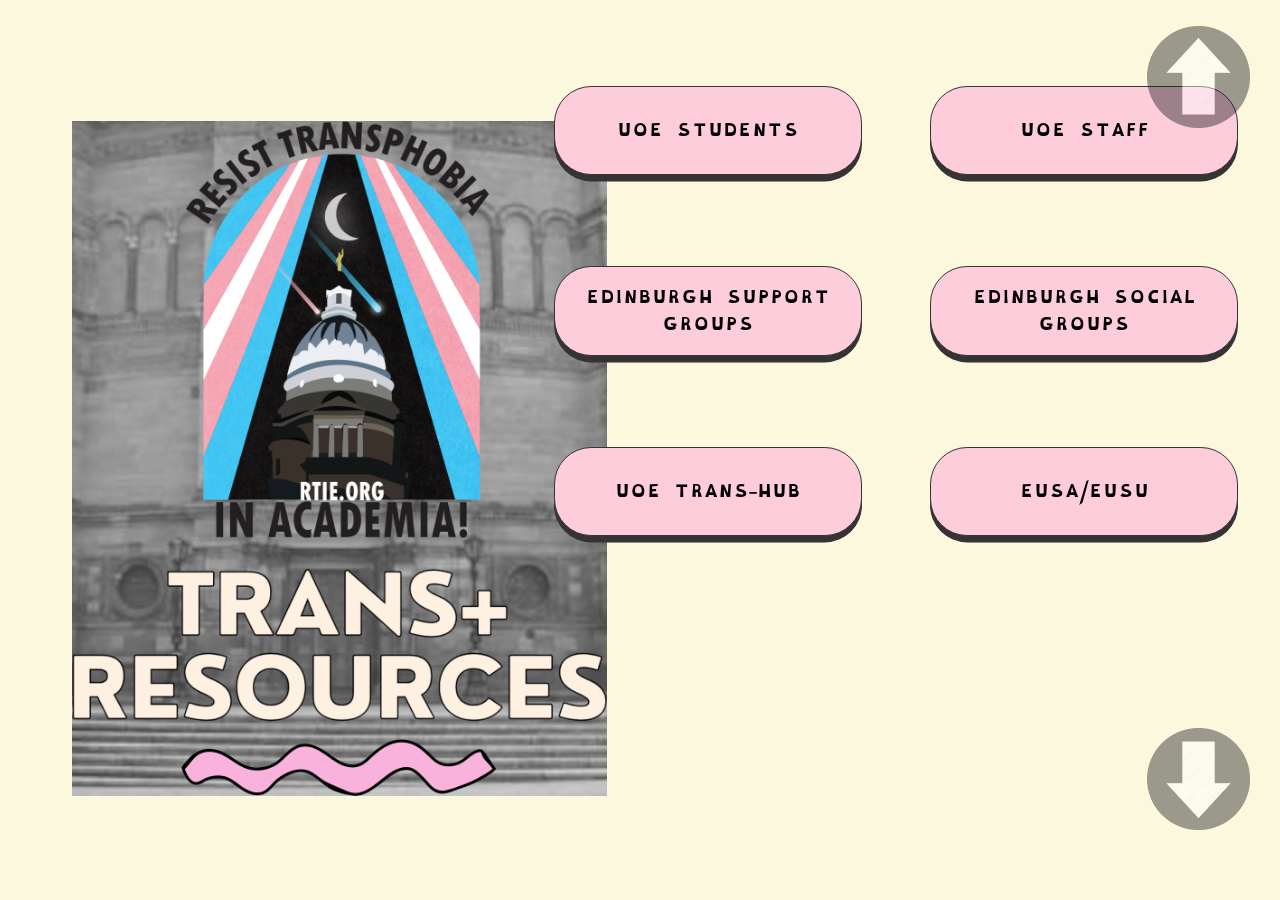
<file: index.html>
<!DOCTYPE html>
<html lang="en-UK">
<head>
	<meta name="viewport" content="width=device-width, initial-scale=1.0">
    <link rel="icon" type="image/x-icon" href="assets/icon.jpg">
	<link rel="stylesheet" href="main.css">
    <title>placeholder title</title>
    <meta charset="utf-8">
</head>

<body bgcolor="fcf8de" onload="onload1()">

<!-- elements always visible -->
<img src="assets/downlop.png" onmouseover="changeopac1()" onmouseout="returnopac1()" onclick="movedown()" id="downbtn" style="position:absolute;width:8vw;margin-top:80vh;margin-left:89vw;z-index:999">
<img src="assets/uplop.png" onmouseover="changeopac2()" onmouseout="returnopac2()" onclick="moveup()" id="upbtn" style="position:absolute;width:8vw;margin-top:2vh;margin-left:89vw;z-index:999">



<!-- DIY stuff --> 
<div id="page9">
	<div class="bxbg1">
		<div class="blkbx"  style="width:85vw;height:15vh;margin-top:2.5vw;margin-left:2vw"></div>
		<div class="whtbg"  style="width:85vw;height:15vh;margin-top:1vw;margin-left:3.5vw"></div>
		<p class="header1" style="margin-left:5vw;margin-top:3.5vh"><b>TRANSITIONING MEDICALLY</b></p>
	</div>
	
	<div class="blkbx"  style="width:96vw;height:44vh;margin-top:0vh;margin-left:2vw"></div>
	<div class="whtbg"  style="width:64vw;height:40vh;margin-top:2vh;margin-left:3vw"></div>
	<p class="text2" style="margin-left:4vw;margin-top:3vh;margin-right:34vw">Medical transition usually involves some combination of Hormone Replacement Therapy (HRT) and surgery. There are risks associated with medical transitioning, and you should ensure you have researched the options using reputable sources, like the ones linked above, before making any decisions.<br>Medical transition is available on the NHS, however due to long wait times many individuals choose to undergo self-medication (DIY). In the UK, both masculinizating and feminizing hormones are legal to use and purchase without a prescription.</p>
			
	<div class="bxbg1">
		<div class="whtbg"  style="width:18vw;height:34vh;margin-top:6vh;margin-left:74vw"></div>
		<img src="assets/img.png" class="boximg1" style="width:18vw;margin-top:6vh;margin-left:74vw">
		<p class="text2" style="margin-left:75vw;margin-top:0vh;margin-right:-100vw"><b>Trans Policy<br>(Students)</b></p>
	</div>
	
	
	<p class="header2" style="margin-left:3vw;margin-top:25vh;color:white"><b>DIY HRT</b></p>
	<div class="blkbx" style="width:55vw;height:8vh;margin-top:25vh;margin-left:2vw"></div>
	<div class="whtbg" style="width:55vw;height:70vh;margin-top:33vh;margin-left:2vw"></div>
	<p class="text2" style="margin-left:2.5vw;margin-top:35vh;margin-right:50vw">DIY consists of ordering hormone therapy, either from international pharmacies or from homebrewers who compound hormones themselves. As NHS waitlists and processes are exceedingly long, this is the fastest way to start medically transitioning. However, all risks and effects should be fully understood before starting.</p>
	
	<div class="bxbg1" style="margin-left:60vw;margin-top:25vh">
		<div class="blkbx" style="width:35vw;height:8vh"></div>
		<div class="blkbx" style="width:35vw;height:74vh;margin-top:1vw;margin-left:1vw"></div>
		<div class="whtbgnb" style="width:35vw;height:70vh;margin-top:8vh;"></div>
		<div class="lightgbx" style="width:35vw;height:5.5vw;margin-top:15vh;"></div>
		<div class="lightgbx" style="width:35vw;height:5.5vw;margin-top:35vh;"></div>
		<div class="lightgbx" style="width:35vw;height:5.5vw;margin-top:55vh;"></div>
		<div class="flex1">
			<a href="https://diyhrt.wiki/transfem"><button class="button2" style="margin-top:16.5vh;margin-left:1.5vw">TRANSFEM GUIDE</button></a>
			<img src="assets/img.png" class="boximg3" style="height:5.5vw;margin-top:15vh;margin-left:23vw">
		</div>
		<div class="flex1">
			<a href="https://diyhrt.wiki/transmasc"></div><button class="button2" style="margin-top:9.5vh;margin-left:1.5vw">TRANSMASC GUIDE</button></a>
			<img src="assets/img.png" class="boximg3" style="height:5.5vw;margin-top:8.5vh;margin-left:23vw">
		</div>
		<div class="flex1">
			<a href="https://diyhrt.coffee"><button class="button2" style="margin-top:33vh;margin-left:62vw">SOURCING</button></a>
			<img src="assets/img.png" class="boximg3" style="height:5.5vw;margin-top:32vh;margin-left:83vw">
		</div>
	</div>
</div>

<!-- opening page, wip -->
<div id="page1">

	<img src="assets/openingpage.png" style="height:75vh;margin-top:12.5vh;margin-left:5vw">
	<div style="margin-top:-85vh">
		<div class="flex">
			<button class="button1">UOE STUDENTS</button>
			<button class="button1">UOE STAFF</button>
		</div>
		<div class="flex" style="margin-top:2vw">
			<button class="button1">EDINBURGH SUPPORT GROUPS</button>
			<button class="button1">EDINBURGH SOCIAL GROUPS</button>
		</div>
		<div class="flex" style="margin-top:2vw">
			<button class="button1">UOE TRANS-HUB</button>
			<button class="button1">EUSA/EUSU</button>
		</div>
	</div>
</div>
<!-- EUSA-EUSU INFO -->
<div id="page2">
	<div class="bxbg1">
		<div class="blkbx"  style="width:85vw;height:15vh;margin-top:2.5vw;margin-left:2vw"></div>
		<div class="whtbg"  style="width:85vw;height:15vh;margin-top:1vw;margin-left:3.5vw"></div>
		<p class="header1" style="margin-left:5vw;margin-top:3.5vh"><b>EUSA/EUSU INFORMATION</b></p>
	</div>
		
	<div class="bxbg1">
		<img src="assets/eusa.png"style="width:25vw;margin-left:1vw">
		<p class="text1" style="margin-left:30vw;margin-top:-30vh">While you will hopefully find a sense of community and belonging through your programme, student groups, and sports clubs, you may also be interested in spaces that are specifically run by and for trans people. Below are some groups which you could consider joining:</p>
	</div>
		
	<div class="bxbg1">
		<div class="pnkbg"  style="width:25vw;height:30vh;margin-top:18vh;margin-left:3.5vw"></div>
		<div class="whtbg"  style="width:25vw;height:30vh;margin-top:14vh;margin-left:2vw"></div>
		<p class="text1" style="margin-left:3vw;margin-top:16vh"><b>TRANS-ALLIED<br>SOCIETIES:</b></p>
		
		<div class="pnkbg"  style="width:25vw;height:30vh;margin-top:18vh;margin-left:33.5vw"></div>
		<div class="whtbg"  style="width:25vw;height:30vh;margin-top:14vh;margin-left:32vw"></div>
		<p class="text1" style="margin-left:33vw;margin-top:16vh"><b>FITNESS AND<br>SPORTS</b></p>
	</div>
</div>
<!-- trans-allied societies -->
<div id="page3">
		<div class="whtbg"  style="width:74vw;height:12vh;margin-top:2vh;margin-left:2vw"></div>
		<p class="header1" style="margin-left:4vw;margin-top:2vh"><b>TRANS-ALLIED SOCIETIES:</b></p>
		
		
		<div class="blkbx"  style="width:96vw;height:36vh;margin-top:17vh;margin-left:2vw"></div>
		<div class="whtbg"  style="width:70vw;height:32vh;margin-top:19vh;margin-left:3vw"></div>
		<p class="text2" style="margin-left:4vw;margin-top:20vh;margin-right:27vw">It can be difficult to find a community that supports trans rights. Here is a list of students' societies that have gone out of their way to create a safe environment for trans people or support trans rights directly- including signing open letters, organizing protests, and joining an Instagram Trans+ Ally Network. <br>If you are a society committee leader and believe your society should be on this list, consider reaching out to ollie.cahya@gmail.com</p>

	
	<div class="flex1" style="margin-left:1vw">
		<div class="bxbg1">
			<div class="blkbx" style="width:16vw;height:38vh;margin-top:57vh;margin-left:2vw"></div>
			<div class="whtbg"  style="width:16vw;height:37vh;margin-top:55vh;margin-left:3vw"></div>
			<img src="assets/img.png" class="boximg1" style="width:16vw;margin-top:55vh;margin-left:3vw">
			<p class="text2" style="margin-left:3.5vw;margin-right:-10vw;margin-top:0vh;"><b>Trans/non-binary and LGBTQ+ Campaigns</b></p>
		</div>
		
		<div class="bxbg1">
			<div class="blkbx" style="width:16vw;height:38vh;margin-top:57vh;margin-left:10vw"></div>
			<div class="whtbg"  style="width:16vw;height:37vh;margin-top:55vh;margin-left:11vw"></div>
			<img src="assets/img.png" class="boximg1" style="width:16vw;margin-top:55vh;margin-left:11vw">
			<p class="text2" style="margin-left:11.5vw;margin-right:-10vw;margin-top:0vh;"><b>PrideSoc</b></p>
		</div>
		
		<div class="bxbg1">
			<div class="blkbx" style="width:16vw;height:38vh;margin-top:57vh;margin-left:18vw"></div>
			<div class="whtbg"  style="width:16vw;height:37vh;margin-top:55vh;margin-left:19vw"></div>
			<img src="assets/img.png" class="boximg1" style="width:16vw;margin-top:55vh;margin-left:19vw">
			<p class="text2" style="margin-left:19.5vw;margin-right:-10vw;margin-top:0vh;"><b>EdiUnicorn</b></p>
		</div>
		
		<div class="bxbg1">
			<div class="blkbx" style="width:16vw;height:38vh;margin-top:57vh;margin-left:26vw"></div>
			<div class="whtbg"  style="width:16vw;height:37vh;margin-top:55vh;margin-left:27vw"></div>
			<img src="assets/img.png" class="boximg1" style="width:16vw;margin-top:55vh;margin-left:27vw">
			<p class="text2" style="margin-left:27.5vw;margin-right:-10vw;margin-top:0vh;"><b>LGBT+ Medics</b></p>
		</div>
		
		<div class="bxbg1">
			<div class="blkbx" style="width:16vw;height:38vh;margin-top:57vh;margin-left:34vw"></div>
			<div class="whtbg"  style="width:16vw;height:37vh;margin-top:55vh;margin-left:35vw"></div>
			<img src="assets/img.png" class="boximg1" style="width:16vw;margin-top:55vh;margin-left:35vw">
			<p class="text2" style="margin-left:35.5vw;margin-top:0vh;"><b>LGBTQ+ Law<br>Society</b></p>
		</div>
	</div>
</div>
<!-- fitness --> 
<div id="page4">
	<p class="header1" style="margin-left:4vw;margin-top:2vh;color:white"><b>FITNESS</b></p>
	<div class="blkbx" style="width:50vw;height:13vh;margin-top:2vh;margin-left:2vw"></div>
	<a href="https://www.eusu.ed.ac.uk/"><img src="assets/eusu.png" class="boximg1" style="width:50vw;margin-top:15vh;margin-left:2vw"></a>
	
	<div class="blkbx" style="width:96vw;height:62vh;margin-top:2vh;margin-left:2vw"></div>
	<div class="whtbg"  style="width:65vw;height:58vh;margin-top:4vh;margin-left:3vw"></div>
	<p class="text2" style="margin-left:4vw;margin-top:5vh;margin-right:32vw"><b>If you’re interested in fitness, the Pleasance Sports Complex (which houses the University’s gym) has gender neutral bathrooms and changing facilities. Many trans students are active members of sports clubs; however, the British Universities and Colleges Sport (BUCS) which oversees competitive sport at the national level has a Transgender Policy which may exclude some trans people from competing.<br>Trans inclusion policies also vary across the various national sporting bodies, so if you have questions, we recommend contacting individual clubs or the <a href="https://www.eusu.ed.ac.uk/">Sports Union</a>, who oversee all sports clubs at Edinburgh.</b></p>
			
	<div class="bxbg1">
		<div class="whtbg"  style="width:22vw;height:50vh;margin-top:8vh;margin-left:72vw"></div>
		<img src="assets/img.png" class="boximg1" style="width:22vw;margin-top:8vh;margin-left:72vw">
		<p class="text2" style="margin-left:72.5vw;margin-top:0vh;"><b>PLEASANCE<br>SPORTS COMPLEX</b></p>
	</div>
</div>
<!-- trans+ staff --> 
<div id="page5">
	<div class="bxbg1">
		<div class="blkbx"  style="width:85vw;height:15vh;margin-top:2.5vw;margin-left:2vw"></div>
		<div class="whtbg"  style="width:85vw;height:15vh;margin-top:1vw;margin-left:3.5vw"></div>
		<p class="header1" style="margin-left:5vw;margin-top:3.5vh"><b>TRANS+ STAFF INFO</b></p>
	</div>
	
	<div class="blkbx"  style="width:96vw;height:38vh;margin-top:0vh;margin-left:2vw"></div>
	<div class="blkbx"  style="width:66vw;height:74vh;margin-top:0vh;margin-left:32vw"></div>
	<div class="whtbg"  style="width:64vw;height:34vh;margin-top:2vh;margin-left:3vw"></div>
	<p class="text1" style="margin-left:4vw;margin-top:3vh;margin-right:34vw"><b>The Staff Pride Network holds a Trans and Non-binary meet-up the 4th Thursday of every month. All trans+ staff and PGRs, including PhD students, can join. This is a social to meet, chat and relax, as well as discuss issues relating to our community (or anything and everything!)</b></p>
			
	<div class="bxbg1">
		<div class="whtbg"  style="width:20vw;height:31vh;margin-top:4vh;margin-left:72vw"></div>
		<img src="assets/img.png" class="boximg1" style="width:20vw;margin-top:4vh;margin-left:72vw">
		<p class="text2" style="margin-left:72.5vw;margin-top:0vh;margin-right:-100vw"><b>Staff Pride Network</b></p>
	</div>
		
	<div class="bxbg1">
		<div class="whtbg"  style="width:20vw;height:34vh;margin-top:14vh;margin-left:72vw"></div>
		<img src="assets/img.png" class="boximg1" style="width:20vw;margin-top:14vh;margin-left:72vw">
		<p class="text2" style="margin-left:72.5vw;margin-top:0vh;"><b>Staff Pride Network<br>Mailing List</b></p>
	</div>
	
	<div class="bxbg1">
		<div class="pnkbg" style="width:30vw;height:17.5vh;margin-left:37vw;margin-top:-6vh"></div>
		<div class="whtbgnb"  style="width:30vw;height:20vh;margin-left:37vw;margin-top:4vh"></div>
		<button class="button3" style="margin-top:-4vh;margin-left:42vw;height:12vh">LGBT+ COMMITTEE</button>
		<p class="text1" style="margin-left:37.5vw;margin-top:12vh;"><b>Committee for<br>LGBT+ Matters</b></p>
	</div>
</div>
<!-- General Staff -->
<div id="page6">
	<div class="bxbg1">
		<div class="blkbx"  style="width:85vw;height:15vh;margin-top:2.5vw;margin-left:2vw"></div>
		<div class="whtbg"  style="width:85vw;height:15vh;margin-top:1vw;margin-left:3.5vw"></div>
		<p class="header1" style="margin-left:5vw;margin-top:3.5vh"><b>GENERAL STAFF</b></p>
	</div>
	
	<div class="blkbx"  style="width:96vw;height:70vh;margin-top:0vh;margin-left:2vw"></div>
	
	<div class="whtbg"  style="width:70vw;height:28vh;margin-top:1vw;margin-left:3.5vw"></div>
	<p class="text2" style="margin-left:4vw;margin-top:2.5vh;margin-right:24vw">The Gender & Sexuality Awareness e-learning course covers key terminology, identities and challenges that LGBT+ people face in the University and society in general. It also explores the benefits individuals and organisations such as UoE can gain from building diverse and inclusive work/study/research environments.<br>Staff are able to access the e-learning module via People & Money here.</p>
	
	<div class="bxbg1">
		<div class="whtbg"  style="width:20vw;height:38vh;margin-top:2vh;margin-left:77vw"></div>
		<img src="assets/img.png" class="boximg1" style="width:20vw;margin-top:2vh;margin-left:77vw">
		<p class="text2" style="margin-left:77.5vw;margin-top:0vh;margin-right:-100vw"><b>Gender and Sexuality<br>Awareness E-Learning<br>Course</b></p>
	</div>
	
	<div class="whtbg"  style="width:70vw;height:20vh;margin-top:20vh;margin-left:26.5vw"></div>
	<p class="text2" style="margin-left:27vw;margin-top:20.5vh;margin-right:4vw">If you want to wear a Staff Pride lanyard with the Progress Pride colours to show your solidarity with the LGBTQ+ community, feel free to pick one up at your nearest Library Helpdesk.</p>
	
	<div class="bxbg1">
		<div class="whtbg"  style="width:20vw;height:30vh;margin-top:10vh;margin-left:3.5vw"></div>
		<img src="assets/img.png" class="boximg1" style="width:20vw;margin-top:10vh;margin-left:3.5vw">
		<p class="text2" style="margin-left:4vw;margin-top:0vh;margin-right:-100vw"><b>Staff Pride Lanyard</b></p>
	</div>
</div>
<!-- transhub -->
<div id="page7">
	<div class="bxbg1">
		<div class="blkbx"  style="width:85vw;height:15vh;margin-top:2.5vw;margin-left:2vw"></div>
		<div class="whtbg"  style="width:85vw;height:15vh;margin-top:1vw;margin-left:3.5vw"></div>
		<p class="header1" style="margin-left:5vw;margin-top:3.5vh"><b>UoE TRANS HUB</b></p>
	</div>
	
	<div class="blkbx"  style="width:96vw;height:38vh;margin-top:0vh;margin-left:2vw"></div>
	<div class="whtbg"  style="width:64vw;height:34vh;margin-top:2vh;margin-left:3vw"></div>
	<p class="text2" style="margin-left:4vw;margin-top:4vh;margin-right:34vw"><b>The Universty's Trans Policy (students) includes info on:</b><br> - Support and/or adjustments<br> - Procedure to report bullying<br> - Facilities use, and changing your name and recorded Gender or Sex<br> - Changing your student record, including name and gender<br> - Updating your student visa</p>
			
	<div class="bxbg1">
		<div class="whtbg"  style="width:18vw;height:34vh;margin-top:2vh;margin-left:72vw"></div>
		<img src="assets/img.png" class="boximg1" style="width:18vw;margin-top:2vh;margin-left:72vw">
		<p class="text2" style="margin-left:72.5vw;margin-top:0vh;margin-right:-100vw"><b>Trans Policy<br>(Students)</b></p>
	</div>
	
	<p class="text1" style="margin-left:2vw;margin-top:19vh;margin-right:32vw">The University’s TransHub is an updated information hub that includes Policy & Guidance, and Support & Learning resources. It contains most of the important information about transitioning in the University, including information on:<br> - Accommodation allocations<br> - Gender-neutral toilet locations<br> - Reporting bullying and harassment <br> - The Trans Policy (Students)</p>
			
	<div class="bxbg1">
		<div class="blkbx" style="width:22vw;height:33vh;margin-top:20vh;margin-left:71vw"></div>
		<div class="whtbg"  style="width:22vw;height:33vh;margin-top:22vh;margin-left:72vw"></div>
		<img src="assets/img.png" class="boximg1" style="width:22vw;margin-top:20vh;margin-left:72vw">
		<p class="text2" style="margin-left:72.5vw;margin-top:0vh;margin-right:-100vw"><b>UoE Trans Hub</b></p>
	</div>
	
	<div class="bxbg1">
		<div class="whtbg" style="width:24vw;height:35vh;margin-top:36vh;margin-left:70vw"></div>
		<div class="blkbx"  style="width:24vw;height:35vh;margin-top:38vh;margin-left:71vw"></div>
		<p class="text2" style="margin-left:71vw;margin-top:38vh;margin-right:-100vw"><b>Schemes and support<br>systems:</b><br> - LGBTQ+ Peer mentoring<br> - Wellbeing services<br> - The Advice Place</p>
	</div>
</div>
<!-- support --> 
<div id="page8">
	<p class="header2" style="margin-left:3vw;margin-top:2vh;color:white"><b>SCHEMES AND SUPPORT SYSTEMS</b></p>
	<div class="blkbx" style="width:55vw;height:8vh;margin-top:2vh;margin-left:2vw"></div>
	<div class="whtbg" style="width:55vw;height:70vh;margin-top:10vh;margin-left:2vw"></a>
	<p class="text2" style="margin-left:2.5vw;margin-top:2vh;margin-right:5vw">- LGBTQ+ Peer Mentoring is a scheme, supported by the Students’ Association, which connects LGBTQ+ students with a queer student mentor who can offer informal support and signposting<br><br> - The University has a range of health and wellbeing services available, including the Student Counselling Service, which offers students short-term counselling<br><br> - The professional caseworkers at the Students’ Association’s Advice Place can offer free, impartial and confidential advice on a wide range of topics, from housing to finances, as well as complaints to the University, and reporting discrimination within the University and beyond</p>
	
	<p class="header2" style="margin-left:72vw;margin-top:-7.5vh;color:white"><b>LINKS:</b></p>
	
	<div class="bxbg1" style="margin-left:60vw;margin-top:-8vh">
		<div class="blkbx" style="width:35vw;height:8vh"></div>
		<div class="blkbx" style="width:35vw;height:74vh;margin-top:1vw;margin-left:1vw"></div>
		<div class="whtbgnb" style="width:35vw;height:70vh;margin-top:8vh;"></div>
		<div class="lightgbx" style="width:35vw;height:5.5vw;margin-top:15vh;"></div>
		<div class="lightgbx" style="width:35vw;height:5.5vw;margin-top:35vh;"></div>
		<div class="lightgbx" style="width:35vw;height:5.5vw;margin-top:55vh;"></div>
		<div class="flex1">
			<button class="button2" style="margin-top:16.5vh;margin-left:1.5vw">PEER MENTORING</button>
			<img src="assets/img.png" class="boximg3" style="height:5.5vw;margin-top:15vh;margin-left:23vw">
		</div>
		<div class="flex1">
			<button class="button2" style="margin-top:9.5vh;margin-left:1.5vw">WELLBEING</button>
			<img src="assets/img.png" class="boximg3" style="height:5.5vw;margin-top:8.5vh;margin-left:23vw">
		</div>
		<div class="flex1">
			<button class="button2" style="margin-top:9.5vh;margin-left:1.5vw">THE ADVICE PLACE</button>
			<img src="assets/img.png" class="boximg3" style="height:5.5vw;margin-top:8.5vh;margin-left:23vw">
		</div>
	</div>
</div>

</body>
<script src="script.js"></script>
</html>
</file>
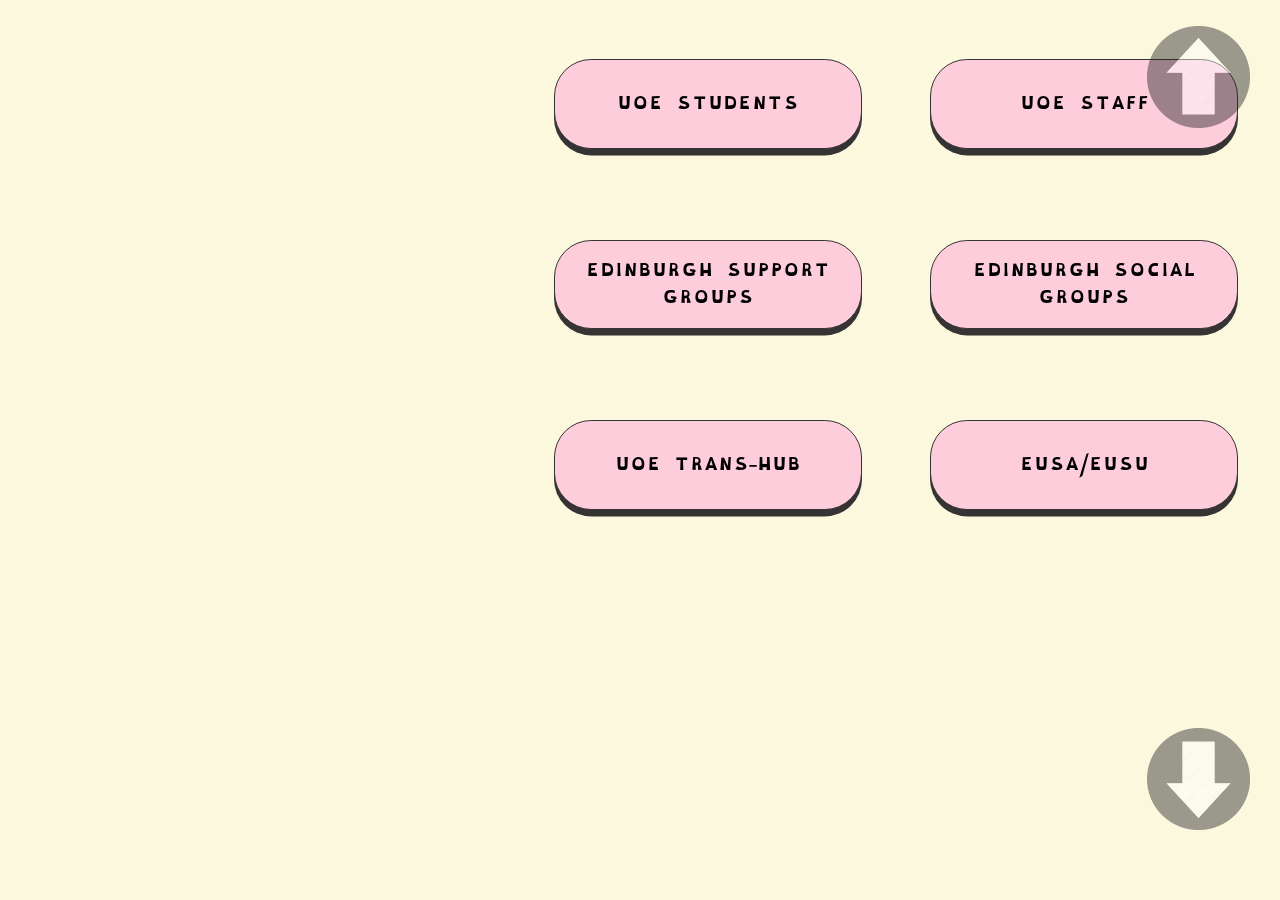
<file: index1.html>
<!DOCTYPE html>
<html lang="en-UK">
<head>
    <link rel="icon" type="image/x-icon" href="assets/icon.jpg">
	<link rel="stylesheet" href="main.css">
    <title>placeholder title</title>
    <meta charset="utf-8">
</head>

<body bgcolor="fcf8de" onload="onload1()">

<!-- elements always visible -->
<img src="assets/downlop.png" onmouseover="changeopac1()" onmouseout="returnopac1()" onclick="movedown()" id="downbtn" style="position:absolute;width:8vw;margin-top:80vh;margin-left:89vw;z-index:999">
<img src="assets/uplop.png" onmouseover="changeopac2()" onmouseout="returnopac2()" onclick="moveup()" id="upbtn" style="position:absolute;width:8vw;margin-top:2vh;margin-left:89vw;z-index:999">



<!-- DIY stuff --> 
<div id="page9">
	<div class="bxbg1">
		<div class="blkbx"  style="width:85vw;height:15vh;margin-top:2.5vw;margin-left:2vw"></div>
		<div class="whtbg"  style="width:85vw;height:15vh;margin-top:1vw;margin-left:3.5vw"></div>
		<p class="header1" style="margin-left:5vw;margin-top:3.5vh"><b>TRANSITIONING MEDICALLY</b></p>
	</div>
	
	<div class="blkbx"  style="width:96vw;height:38vh;margin-top:0vh;margin-left:2vw"></div>
	<div class="whtbg"  style="width:64vw;height:34vh;margin-top:2vh;margin-left:3vw"></div>
	<p class="text2" style="margin-left:4vw;margin-top:3vh;margin-right:34vw">Medical transition usually involves some combination of Hormone Replacement Therapy (HRT) and surgery. There are risks associated with medical transitioning, and you should ensure you have researched the options using reputable sources, like the ones linked above, before making any decisions.<br>Medical transition is available on the NHS, however due to long wait times many individuals choose to undergo self-medication (DIY). In the UK, both masculinizating and feminizing hormones are legal to use and purchase.</p>
			
	<div class="bxbg1">
		<div class="whtbg"  style="width:18vw;height:34vh;margin-top:2vh;margin-left:72vw"></div>
		<img src="assets/img.png" class="boximg1" style="width:18vw;margin-top:2vh;margin-left:72vw">
		<p class="text2" style="margin-left:72.5vw;margin-top:0vh;margin-right:-100vw"><b>Trans Policy<br>(Students)</b></p>
	</div>
</div>

<!-- opening page, wip -->
<div id="page1">
	<div class="flex">
		<button class="button1">UOE STUDENTS</button>
		<button class="button1">UOE STAFF</button>
	</div>
	<div class="flex" style="margin-top:2vw">
		<button class="button1">EDINBURGH SUPPORT GROUPS</button>
		<button class="button1">EDINBURGH SOCIAL GROUPS</button>
	</div>
	<div class="flex" style="margin-top:2vw">
		<button class="button1">UOE TRANS-HUB</button>
		<button class="button1">EUSA/EUSU</button>
	</div>
</div>
<!-- EUSA-EUSU INFO -->
<div id="page2">
	<div class="bxbg1">
		<div class="blkbx"  style="width:85vw;height:15vh;margin-top:2.5vw;margin-left:2vw"></div>
		<div class="whtbg"  style="width:85vw;height:15vh;margin-top:1vw;margin-left:3.5vw"></div>
		<p class="header1" style="margin-left:5vw;margin-top:3.5vh"><b>EUSA/EUSU INFORMATION</b></p>
	</div>
		
	<div class="bxbg1">
		<div class="blkbx"  style="width:25vw;height:30vh;margin-left:2vw"></div>
		<div class="whtbg"  style="width:23vw;height:25.75vh;margin-top:2vh;margin-left:3vw"></div>
		<p class="text1" style="margin-left:30vw;margin-top:0.5vh">While you will hopefully find a sense of community and belonging through your programme, student groups, and sports clubs, you may also be interested in spaces that are specifically run by and for trans people. Below are some groups which you could consider joining:</p>
	</div>
		
	<div class="bxbg1">
		<div class="pnkbg"  style="width:25vw;height:30vh;margin-top:18vh;margin-left:3.5vw"></div>
		<div class="whtbg"  style="width:25vw;height:30vh;margin-top:14vh;margin-left:2vw"></div>
		<p class="text1" style="margin-left:3vw;margin-top:16vh"><b>TRANS-ALLIED<br>SOCIETIES:</b></p>
		
		<div class="pnkbg"  style="width:25vw;height:30vh;margin-top:18vh;margin-left:33.5vw"></div>
		<div class="whtbg"  style="width:25vw;height:30vh;margin-top:14vh;margin-left:32vw"></div>
		<p class="text1" style="margin-left:33vw;margin-top:16vh"><b>FITNESS AND<br>SPORTS</b></p>
	</div>
</div>
<!-- trans-allied societies -->
<div id="page3">
		<div class="whtbg"  style="width:74vw;height:12vh;margin-top:2vh;margin-left:2vw"></div>
		<p class="header1" style="margin-left:4vw;margin-top:2vh"><b>TRANS-ALLIED SOCIETIES:</b></p>
		
		
		<div class="blkbx"  style="width:96vw;height:36vh;margin-top:17vh;margin-left:2vw"></div>
		<div class="whtbg"  style="width:70vw;height:32vh;margin-top:19vh;margin-left:3vw"></div>
		<p class="text2" style="margin-left:4vw;margin-top:20vh;margin-right:27vw">It can be difficult to find a community that supports trans rights. Here is a list of students' societies that have gone out of their way to create a safe environment for trans people or support trans rights directly- including signing open letters, organizing protests, and joining an Instagram Trans+ Ally Network. <br>If you are a society committee leader and believe your society should be on this list, consider reaching out to ollie.cahya@gmail.com</p>

	
	<div class="flex1" style="margin-left:1vw">
		<div class="bxbg1">
			<div class="blkbx" style="width:16vw;height:38vh;margin-top:57vh;margin-left:2vw"></div>
			<div class="whtbg"  style="width:16vw;height:37vh;margin-top:55vh;margin-left:3vw"></div>
			<img src="assets/img.png" class="boximg1" style="width:16vw;margin-top:55vh;margin-left:3vw">
			<p class="text2" style="margin-left:3.5vw;margin-right:-10vw;margin-top:0vh;"><b>Trans/non-binary and LGBTQ+ Campaigns</b></p>
		</div>
		
		<div class="bxbg1">
			<div class="blkbx" style="width:16vw;height:38vh;margin-top:57vh;margin-left:10vw"></div>
			<div class="whtbg"  style="width:16vw;height:37vh;margin-top:55vh;margin-left:11vw"></div>
			<img src="assets/img.png" class="boximg1" style="width:16vw;margin-top:55vh;margin-left:11vw">
			<p class="text2" style="margin-left:11.5vw;margin-right:-10vw;margin-top:0vh;"><b>PrideSoc</b></p>
		</div>
		
		<div class="bxbg1">
			<div class="blkbx" style="width:16vw;height:38vh;margin-top:57vh;margin-left:18vw"></div>
			<div class="whtbg"  style="width:16vw;height:37vh;margin-top:55vh;margin-left:19vw"></div>
			<img src="assets/img.png" class="boximg1" style="width:16vw;margin-top:55vh;margin-left:19vw">
			<p class="text2" style="margin-left:19.5vw;margin-right:-10vw;margin-top:0vh;"><b>EdiUnicorn</b></p>
		</div>
		
		<div class="bxbg1">
			<div class="blkbx" style="width:16vw;height:38vh;margin-top:57vh;margin-left:26vw"></div>
			<div class="whtbg"  style="width:16vw;height:37vh;margin-top:55vh;margin-left:27vw"></div>
			<img src="assets/img.png" class="boximg1" style="width:16vw;margin-top:55vh;margin-left:27vw">
			<p class="text2" style="margin-left:27.5vw;margin-right:-10vw;margin-top:0vh;"><b>LGBT+ Medics</b></p>
		</div>
		
		<div class="bxbg1">
			<div class="blkbx" style="width:16vw;height:38vh;margin-top:57vh;margin-left:34vw"></div>
			<div class="whtbg"  style="width:16vw;height:37vh;margin-top:55vh;margin-left:35vw"></div>
			<img src="assets/img.png" class="boximg1" style="width:16vw;margin-top:55vh;margin-left:35vw">
			<p class="text2" style="margin-left:35.5vw;margin-top:0vh;"><b>LGBTQ+ Law<br>Society</b></p>
		</div>
	</div>
</div>
<!-- fitness --> 
<div id="page4">
	<p class="header1" style="margin-left:4vw;margin-top:2vh;color:white"><b>FITNESS</b></p>
	<div class="blkbx" style="width:50vw;height:13vh;margin-top:2vh;margin-left:2vw"></div>
	<a href="https://www.eusu.ed.ac.uk/"><img src="assets/eusu.png" class="boximg1" style="width:50vw;margin-top:15vh;margin-left:2vw"></a>
	
	<div class="blkbx" style="width:96vw;height:62vh;margin-top:2vh;margin-left:2vw"></div>
	<div class="whtbg"  style="width:65vw;height:58vh;margin-top:4vh;margin-left:3vw"></div>
	<p class="text2" style="margin-left:4vw;margin-top:5vh;margin-right:32vw"><b>If you’re interested in fitness, the Pleasance Sports Complex (which houses the University’s gym) has gender neutral bathrooms and changing facilities. Many trans students are active members of sports clubs; however, the British Universities and Colleges Sport (BUCS) which oversees competitive sport at the national level has a Transgender Policy which may exclude some trans people from competing.<br>Trans inclusion policies also vary across the various national sporting bodies, so if you have questions, we recommend contacting individual clubs or the <a href="https://www.eusu.ed.ac.uk/">Sports Union</a>, who oversee all sports clubs at Edinburgh.</b></p>
			
	<div class="bxbg1">
		<div class="whtbg"  style="width:22vw;height:50vh;margin-top:8vh;margin-left:72vw"></div>
		<img src="assets/img.png" class="boximg1" style="width:22vw;margin-top:8vh;margin-left:72vw">
		<p class="text2" style="margin-left:72.5vw;margin-top:0vh;"><b>PLEASANCE<br>SPORTS COMPLEX</b></p>
	</div>
</div>
<!-- trans+ staff --> 
<div id="page5">
	<div class="bxbg1">
		<div class="blkbx"  style="width:85vw;height:15vh;margin-top:2.5vw;margin-left:2vw"></div>
		<div class="whtbg"  style="width:85vw;height:15vh;margin-top:1vw;margin-left:3.5vw"></div>
		<p class="header1" style="margin-left:5vw;margin-top:3.5vh"><b>TRANS+ STAFF INFO</b></p>
	</div>
	
	<div class="blkbx"  style="width:96vw;height:38vh;margin-top:0vh;margin-left:2vw"></div>
	<div class="blkbx"  style="width:66vw;height:74vh;margin-top:0vh;margin-left:32vw"></div>
	<div class="whtbg"  style="width:64vw;height:34vh;margin-top:2vh;margin-left:3vw"></div>
	<p class="text1" style="margin-left:4vw;margin-top:3vh;margin-right:34vw"><b>The Staff Pride Network holds a Trans and Non-binary meet-up the 4th Thursday of every month. All trans+ staff and PGRs, including PhD students, can join. This is a social to meet, chat and relax, as well as discuss issues relating to our community (or anything and everything!)</b></p>
			
	<div class="bxbg1">
		<div class="whtbg"  style="width:20vw;height:31vh;margin-top:4vh;margin-left:72vw"></div>
		<img src="assets/img.png" class="boximg1" style="width:20vw;margin-top:4vh;margin-left:72vw">
		<p class="text2" style="margin-left:72.5vw;margin-top:0vh;margin-right:-100vw"><b>Staff Pride Network</b></p>
	</div>
		
	<div class="bxbg1">
		<div class="whtbg"  style="width:20vw;height:34vh;margin-top:14vh;margin-left:72vw"></div>
		<img src="assets/img.png" class="boximg1" style="width:20vw;margin-top:14vh;margin-left:72vw">
		<p class="text2" style="margin-left:72.5vw;margin-top:0vh;"><b>Staff Pride Network<br>Mailing List</b></p>
	</div>
	
	<div class="bxbg1">
		<div class="pnkbg" style="width:30vw;height:17.5vh;margin-left:37vw;margin-top:-6vh"></div>
		<div class="whtbgnb"  style="width:30vw;height:20vh;margin-left:37vw;margin-top:4vh"></div>
		<button class="button3" style="margin-top:-4vh;margin-left:42vw;height:12vh">LGBT+ COMMITTEE</button>
		<p class="text1" style="margin-left:37.5vw;margin-top:12vh;"><b>Committee for<br>LGBT+ Matters</b></p>
	</div>
</div>
<!-- General Staff -->
<div id="page6">
	<div class="bxbg1">
		<div class="blkbx"  style="width:85vw;height:15vh;margin-top:2.5vw;margin-left:2vw"></div>
		<div class="whtbg"  style="width:85vw;height:15vh;margin-top:1vw;margin-left:3.5vw"></div>
		<p class="header1" style="margin-left:5vw;margin-top:3.5vh"><b>GENERAL STAFF</b></p>
	</div>
	
	<div class="blkbx"  style="width:96vw;height:70vh;margin-top:0vh;margin-left:2vw"></div>
	
	<div class="whtbg"  style="width:70vw;height:28vh;margin-top:1vw;margin-left:3.5vw"></div>
	<p class="text2" style="margin-left:4vw;margin-top:2.5vh;margin-right:24vw">The Gender & Sexuality Awareness e-learning course covers key terminology, identities and challenges that LGBT+ people face in the University and society in general. It also explores the benefits individuals and organisations such as UoE can gain from building diverse and inclusive work/study/research environments.<br>Staff are able to access the e-learning module via People & Money here.</p>
	
	<div class="bxbg1">
		<div class="whtbg"  style="width:20vw;height:38vh;margin-top:2vh;margin-left:77vw"></div>
		<img src="assets/img.png" class="boximg1" style="width:20vw;margin-top:2vh;margin-left:77vw">
		<p class="text2" style="margin-left:77.5vw;margin-top:0vh;margin-right:-100vw"><b>Gender and Sexuality<br>Awareness E-Learning<br>Course</b></p>
	</div>
	
	<div class="whtbg"  style="width:70vw;height:20vh;margin-top:20vh;margin-left:26.5vw"></div>
	<p class="text2" style="margin-left:27vw;margin-top:20.5vh;margin-right:4vw">If you want to wear a Staff Pride lanyard with the Progress Pride colours to show your solidarity with the LGBTQ+ community, feel free to pick one up at your nearest Library Helpdesk.</p>
	
	<div class="bxbg1">
		<div class="whtbg"  style="width:20vw;height:30vh;margin-top:10vh;margin-left:3.5vw"></div>
		<img src="assets/img.png" class="boximg1" style="width:20vw;margin-top:10vh;margin-left:3.5vw">
		<p class="text2" style="margin-left:4vw;margin-top:0vh;margin-right:-100vw"><b>Staff Pride Lanyard</b></p>
	</div>
</div>
<!-- transhub -->
<div id="page7">
	<div class="bxbg1">
		<div class="blkbx"  style="width:85vw;height:15vh;margin-top:2.5vw;margin-left:2vw"></div>
		<div class="whtbg"  style="width:85vw;height:15vh;margin-top:1vw;margin-left:3.5vw"></div>
		<p class="header1" style="margin-left:5vw;margin-top:3.5vh"><b>UoE TRANS HUB</b></p>
	</div>
	
	<div class="blkbx"  style="width:96vw;height:38vh;margin-top:0vh;margin-left:2vw"></div>
	<div class="whtbg"  style="width:64vw;height:34vh;margin-top:2vh;margin-left:3vw"></div>
	<p class="text2" style="margin-left:4vw;margin-top:4vh;margin-right:34vw"><b>The Universty's Trans Policy (students) includes info on:</b><br> - Support and/or adjustments<br> - Procedure to report bullying<br> - Facilities use, and changing your name and recorded Gender or Sex<br> - Changing your student record, including name and gender<br> - Updating your student visa</p>
			
	<div class="bxbg1">
		<div class="whtbg"  style="width:18vw;height:34vh;margin-top:2vh;margin-left:72vw"></div>
		<img src="assets/img.png" class="boximg1" style="width:18vw;margin-top:2vh;margin-left:72vw">
		<p class="text2" style="margin-left:72.5vw;margin-top:0vh;margin-right:-100vw"><b>Trans Policy<br>(Students)</b></p>
	</div>
	
	<p class="text1" style="margin-left:2vw;margin-top:19vh;margin-right:32vw">The University’s TransHub is an updated information hub that includes Policy & Guidance, and Support & Learning resources. It contains most of the important information about transitioning in the University, including information on:<br> - Accommodation allocations<br> - Gender-neutral toilet locations<br> - Reporting bullying and harassment <br> - The Trans Policy (Students)</p>
			
	<div class="bxbg1">
		<div class="blkbx" style="width:22vw;height:33vh;margin-top:20vh;margin-left:71vw"></div>
		<div class="whtbg"  style="width:22vw;height:33vh;margin-top:22vh;margin-left:72vw"></div>
		<img src="assets/img.png" class="boximg1" style="width:22vw;margin-top:20vh;margin-left:72vw">
		<p class="text2" style="margin-left:72.5vw;margin-top:0vh;margin-right:-100vw"><b>UoE Trans Hub</b></p>
	</div>
	
	<div class="bxbg1">
		<div class="whtbg" style="width:24vw;height:35vh;margin-top:36vh;margin-left:70vw"></div>
		<div class="blkbx"  style="width:24vw;height:35vh;margin-top:38vh;margin-left:71vw"></div>
		<p class="text2" style="margin-left:71vw;margin-top:38vh;margin-right:-100vw"><b>Schemes and support<br>systems:</b><br> - LGBTQ+ Peer mentoring<br> - Wellbeing services<br> - The Advice Place</p>
	</div>
</div>
<!-- support --> 
<div id="page8">
	<p class="header2" style="margin-left:3vw;margin-top:2vh;color:white"><b>SCHEMES AND SUPPORT SYSTEMS</b></p>
	<div class="blkbx" style="width:55vw;height:8vh;margin-top:2vh;margin-left:2vw"></div>
	<div class="whtbg" style="width:55vw;height:70vh;margin-top:10vh;margin-left:2vw"></a>
	<p class="text2" style="margin-left:2.5vw;margin-top:2vh;margin-right:5vw">- LGBTQ+ Peer Mentoring is a scheme, supported by the Students’ Association, which connects LGBTQ+ students with a queer student mentor who can offer informal support and signposting<br><br> - The University has a range of health and wellbeing services available, including the Student Counselling Service, which offers students short-term counselling<br><br> - The professional caseworkers at the Students’ Association’s Advice Place can offer free, impartial and confidential advice on a wide range of topics, from housing to finances, as well as complaints to the University, and reporting discrimination within the University and beyond</p>
	
	<p class="header2" style="margin-left:72vw;margin-top:-7.5vh;color:white"><b>LINKS:</b></p>
	
	<div class="bxbg1" style="margin-left:60vw;margin-top:-8vh">
		<div class="blkbx" style="width:35vw;height:8vh"></div>
		<div class="blkbx" style="width:35vw;height:74vh;margin-top:1vw;margin-left:1vw"></div>
		<div class="whtbgnb" style="width:35vw;height:70vh;margin-top:8vh;"></div>
		<div class="lightgbx" style="width:35vw;height:5.5vw;margin-top:15vh;"></div>
		<div class="lightgbx" style="width:35vw;height:5.5vw;margin-top:35vh;"></div>
		<div class="lightgbx" style="width:35vw;height:5.5vw;margin-top:55vh;"></div>
		<div class="flex1">
			<button class="button2" style="margin-top:16.5vh;margin-left:1.5vw">PEER MENTORING</button>
			<img src="assets/img.png" class="boximg3" style="height:5.5vw;margin-top:15vh;margin-left:23vw">
		</div>
		<div class="flex1">
			<button class="button2" style="margin-top:9.5vh;margin-left:1.5vw">WELLBEING</button>
			<img src="assets/img.png" class="boximg3" style="height:5.5vw;margin-top:8.5vh;margin-left:23vw">
		</div>
		<div class="flex1">
			<button class="button2" style="margin-top:9.5vh;margin-left:1.5vw">THE ADVICE PLACE</button>
			<img src="assets/img.png" class="boximg3" style="height:5.5vw;margin-top:8.5vh;margin-left:23vw">
		</div>
	</div>
</div>

</body>
<script src="script.js"></script>
</html>
</file>
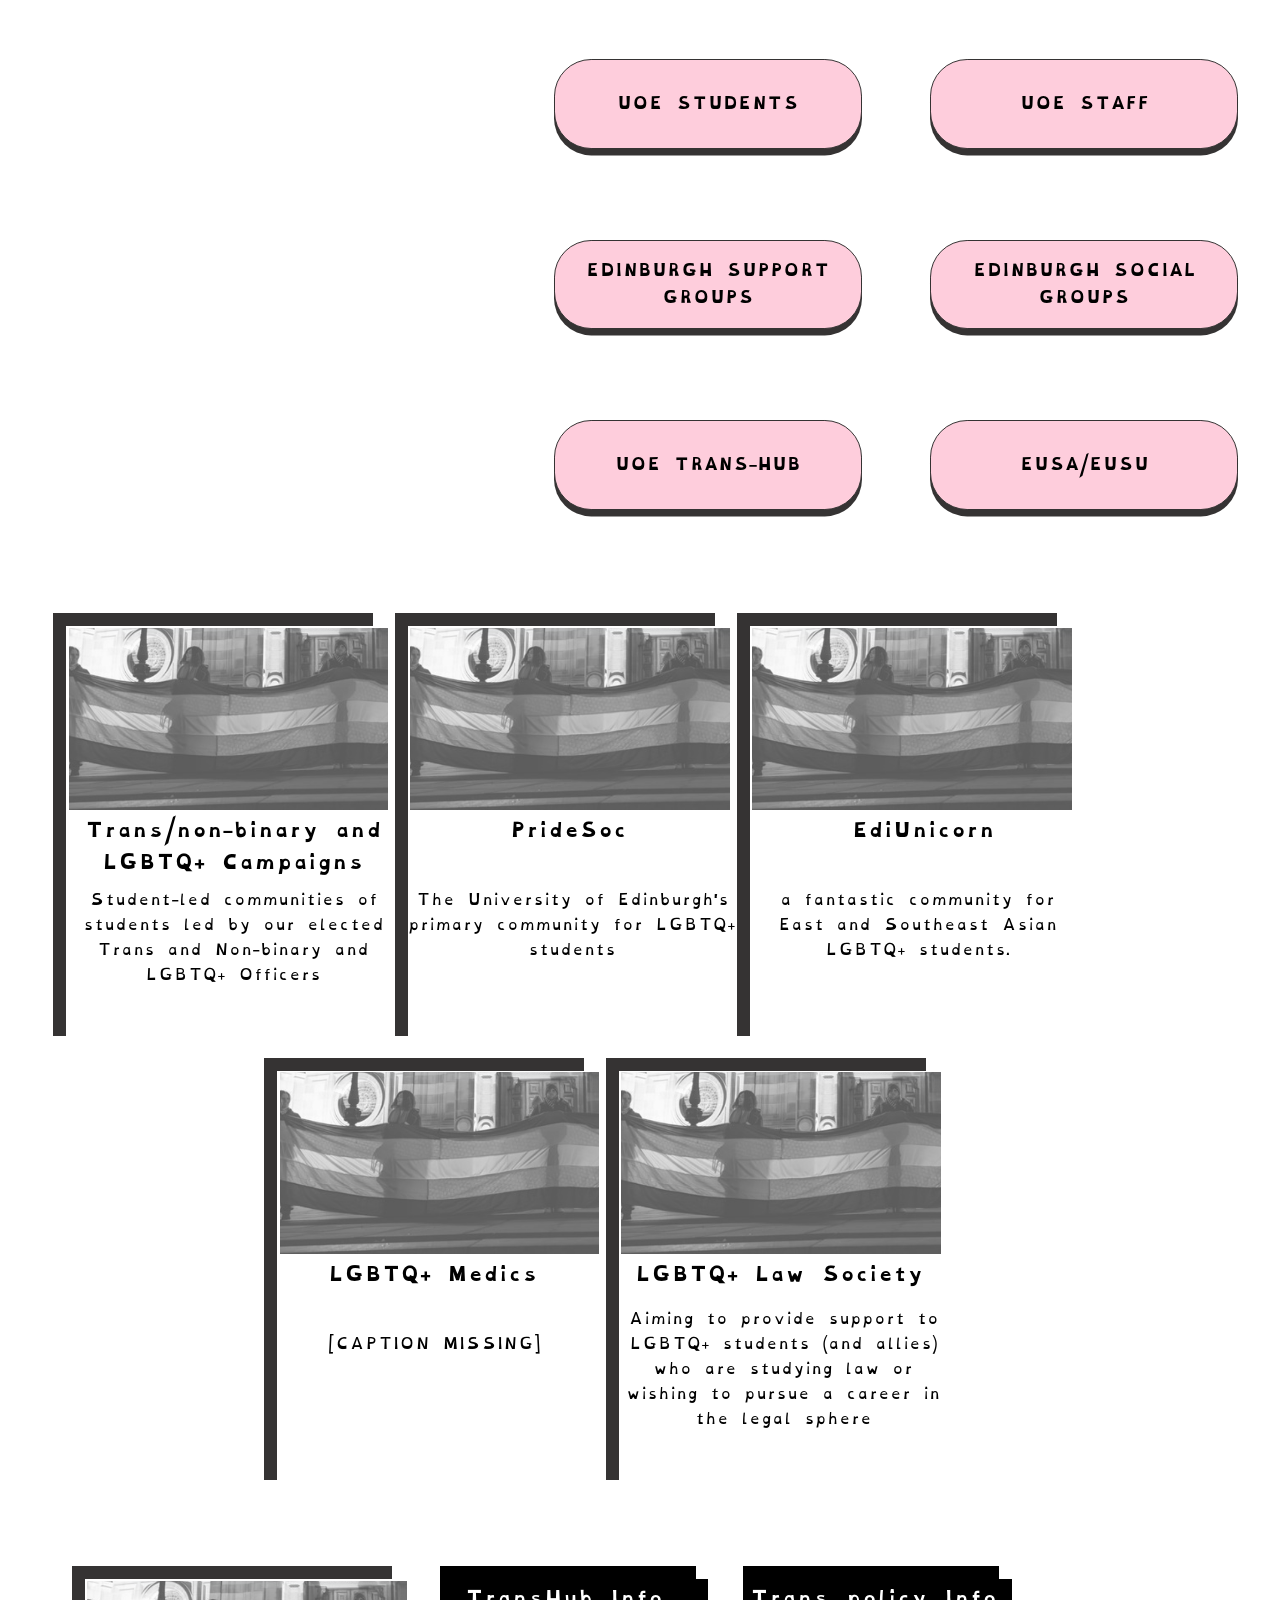
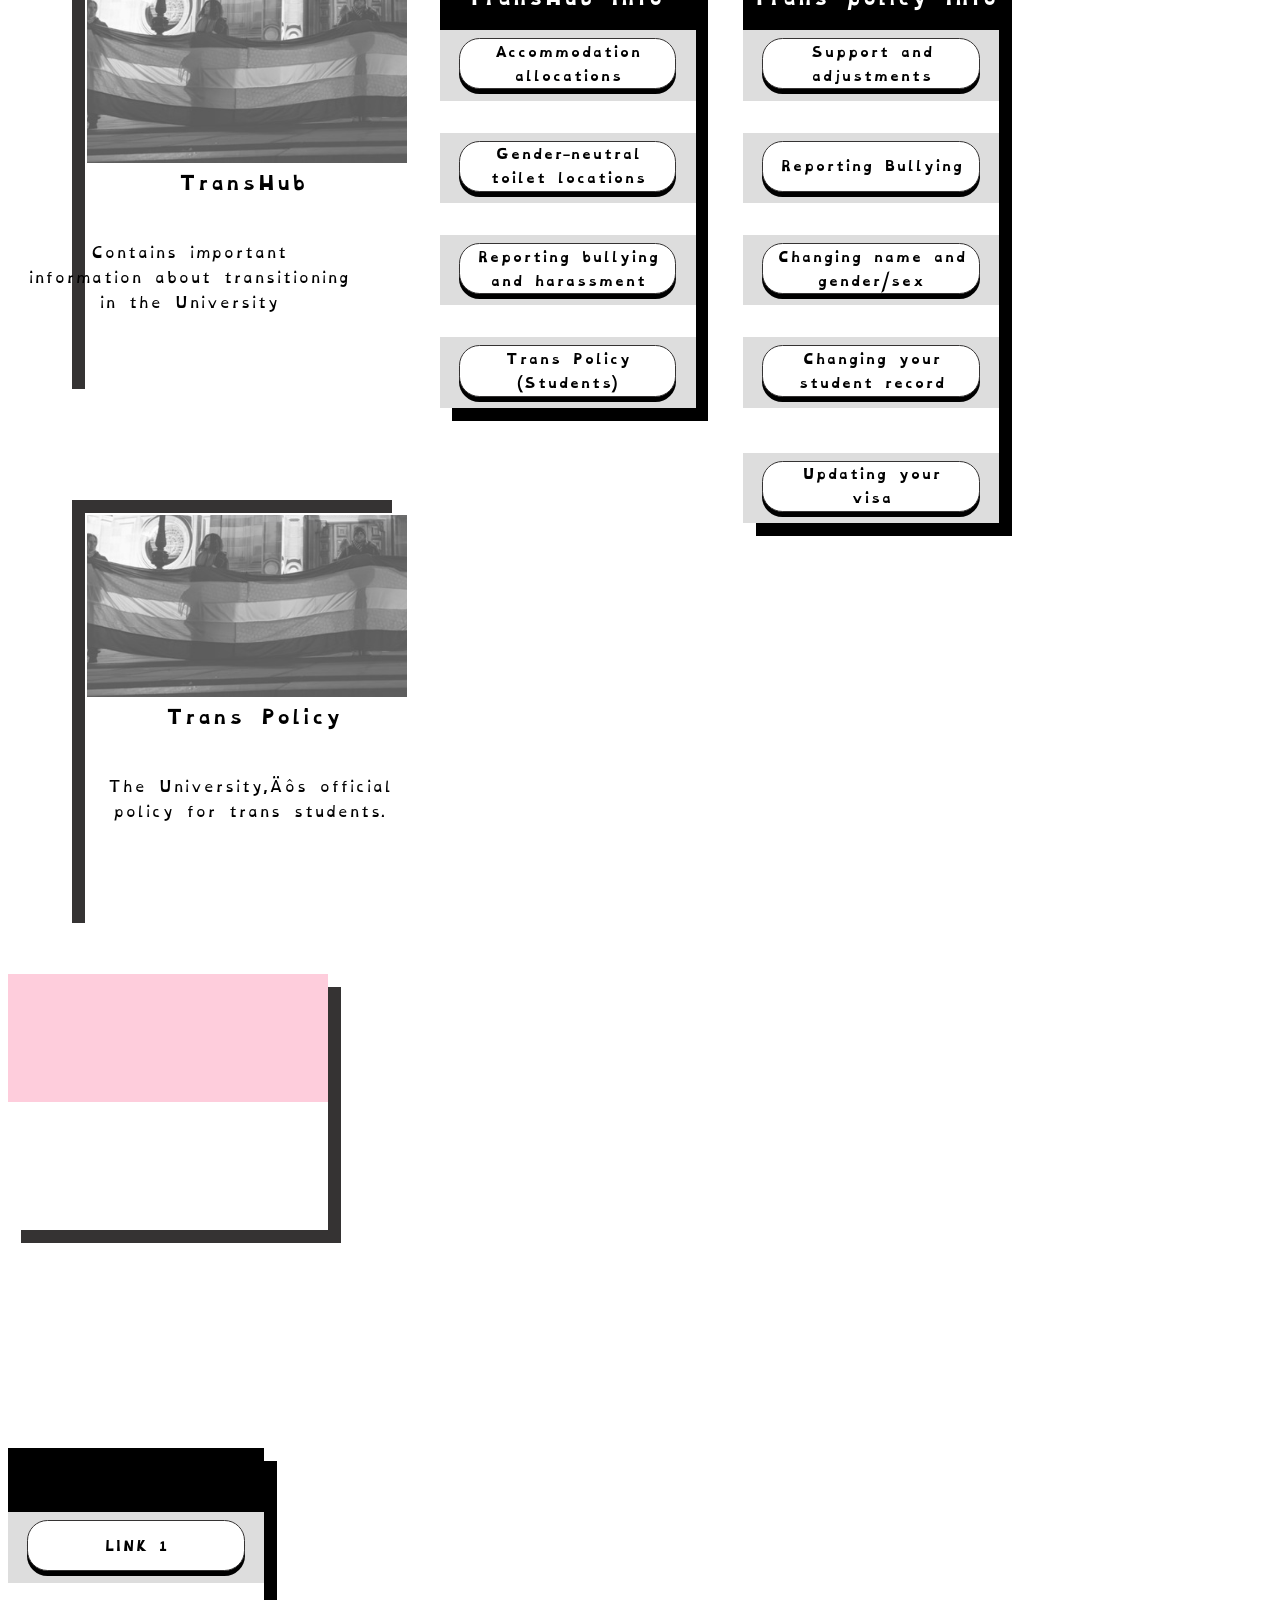
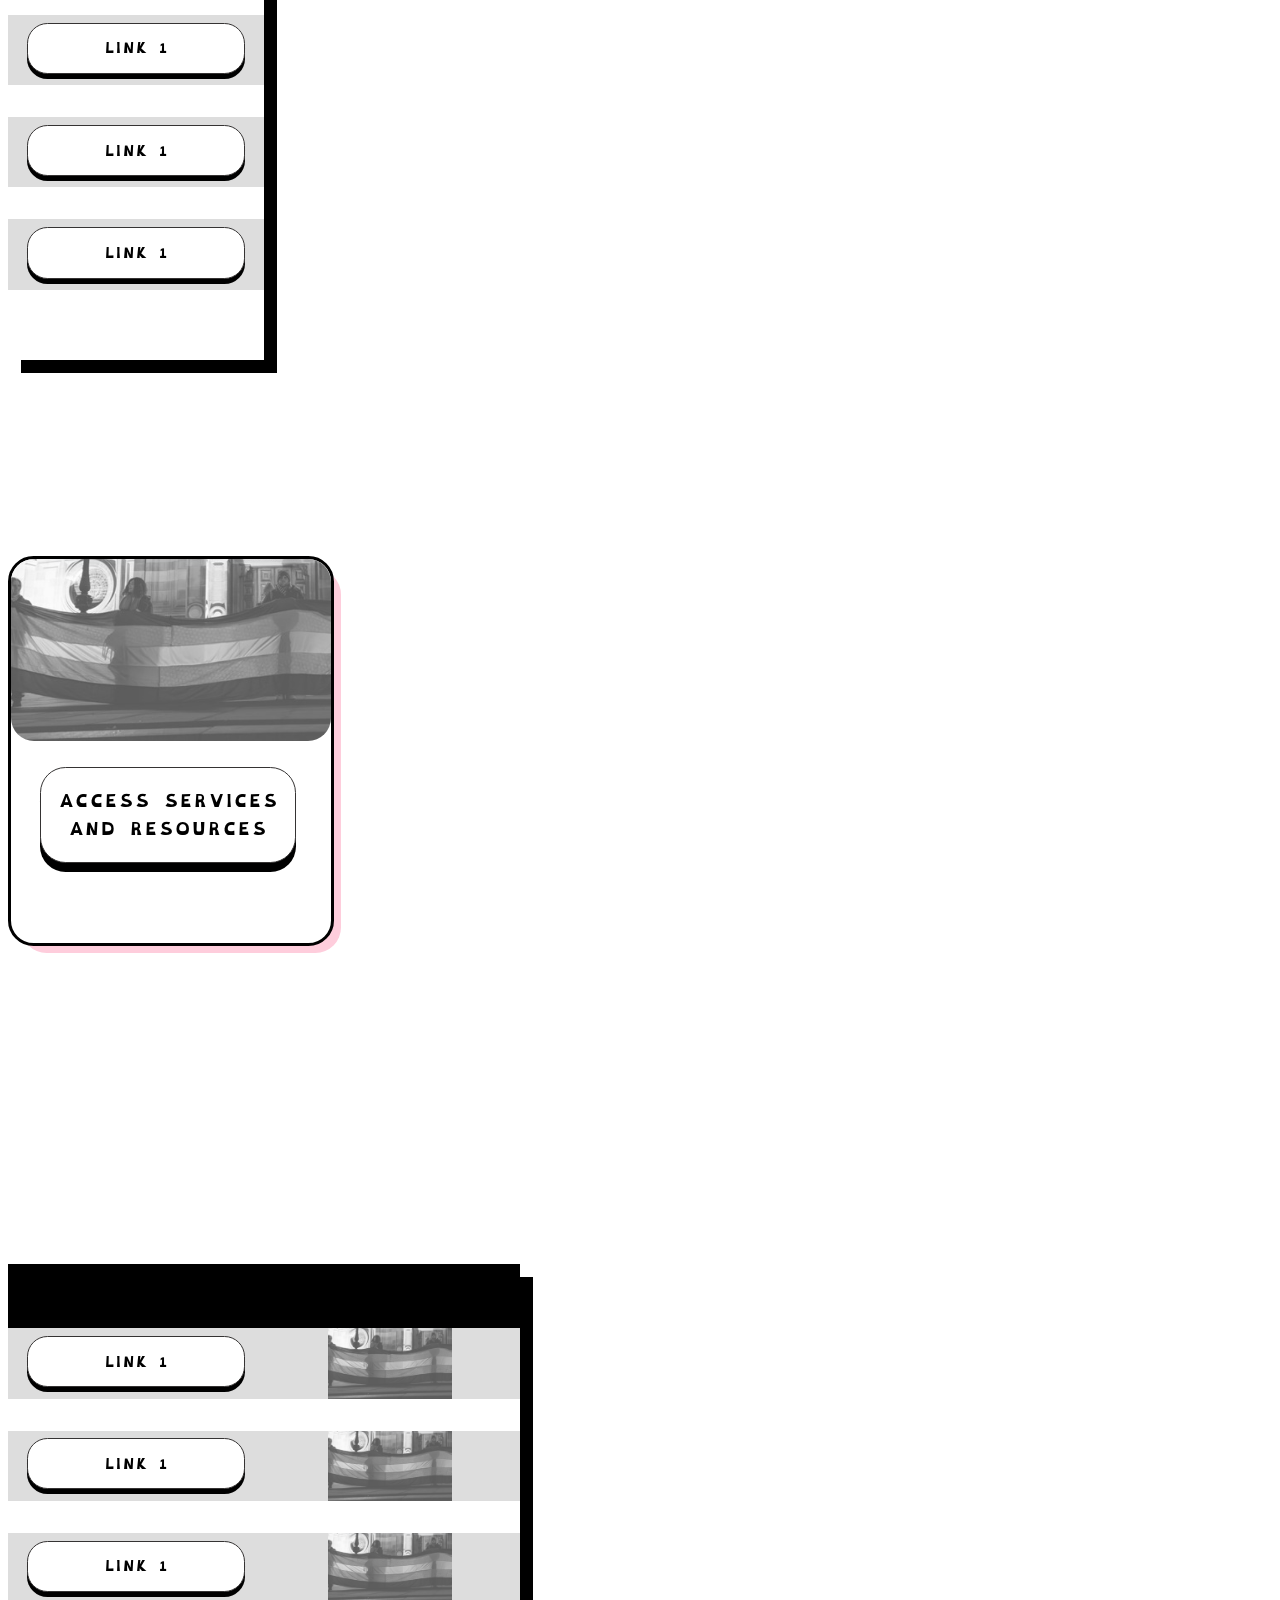
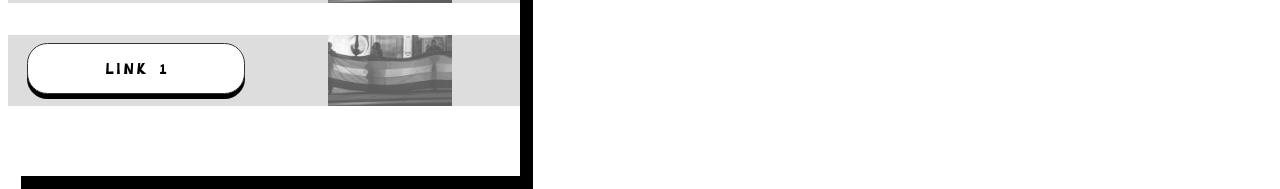
<file: main.html>
<!DOCTYPE html>
<html lang="en-UK">
<head>
    <link rel="icon" type="image/x-icon" href="assets/icon.jpg">
	<link rel="stylesheet" href="main.css">
    <title>placeholder title</title>
    <meta charset="utf-8">
</head>

<body>
	<div class="flex">
		<button class="button1">UOE STUDENTS</button>
		<button class="button1">UOE STAFF</button>
	</div>
	<div class="flex" style="margin-top:2vw">
		<button class="button1">EDINBURGH SUPPORT GROUPS</button>
		<button class="button1">EDINBURGH SOCIAL GROUPS</button>
	</div>
	<div class="flex" style="margin-top:2vw">
		<button class="button1">UOE TRANS-HUB</button>
		<button class="button1">EUSA/EUSU</button>
	</div>

<!-- PART1 START -->
<div class="flex1" style="margin-left:3.5vw;margin-top:7vw;">
	<div class="bxbg1">
		<div class="greybg" style="width:25vw;height:33vw"></div>
		<div class="whtbg"  style="width:25vw;height:33vw;margin-top:1vw;margin-left:1vw"></div>
		<img src="assets/img.png" class="boximg1" style="width: 24.95vw;margin-top: 1.15vw;margin-left: 1.25vw">
		<p class="subhd1" style="margin-left:1.5vw;margin-right:-15vw"><b>Trans/non-binary and LGBTQ+ Campaigns</b></p>
		<p class="txt1" style="margin-left:1.5vw;margin-right:-15vw;margin-top:5.7vw">Student-led communities of students led by our elected Trans and Non-binary and LGBTQ+ Officers</p>
	</div>
	
	<div class="bxbg1">
		<div class="greybg" style="width:25vw;height:33vw;margin-left:15vw"></div>
		<div class="whtbg"  style="width:25vw;height:33vw;margin-top:1vw;margin-left:16vw"></div>
		<img src="assets/img.png" class="boximg1" style="width: 25vw;margin-top: 1.15vw;margin-left: 16.2vw">
		<p class="subhd1" style="margin-left:24vw;margin-right:-45vw"><b>PrideSoc</b></p>
		<p class="txt1" style="margin-left:16vw;margin-right:-30vw;margin-top:5.7vw">The University of Edinburgh's primary community for LGBTQ+ students</p>
	</div>
	
	<div class="bxbg1">
		<div class="greybg" style="width:25vw;height:33vw;margin-left:30vw"></div>
		<div class="whtbg"  style="width:25vw;height:33vw;margin-top:1vw;margin-left:31vw"></div>
		<img src="assets/img.png" class="boximg1" style="width: 25vw;margin-top: 1.15vw;margin-left: 31.2vw">
		<p class="subhd1" style="margin-left:39vw;margin-right:-45vw"><b>EdiUnicorn</b></p>
		<p class="txt1" style="margin-left:31.5vw;margin-right:-45vw;margin-top:5.7vw">a fantastic community for East and Southeast Asian LGBTQ+ students. </p>
	</div>
</div>

<div class="flex1" style="margin-left:20vw;margin-top:23vw">
	<div class="bxbg1">
		<div class="greybg" style="width:25vw;height:33vw"></div>
		<div class="whtbg"  style="width:25vw;height:33vw;margin-top:1vw;margin-left:1vw"></div>
		<img src="assets/img.png" class="boximg1" style="width: 24.95vw;margin-top: 1.15vw;margin-left: 1.25vw">
		<p class="subhd1" style="margin-left:5vw;margin-right:-15vw"><b>LGBTQ+ Medics</b></p>
		<p class="txt1" style="margin-left:5vw;margin-right:-15vw;margin-top:5.7vw">[CAPTION MISSING]</p>
	</div>
	
	<div class="bxbg1">
		<div class="greybg" style="width:25vw;height:33vw;margin-left:15vw"></div>
		<div class="whtbg"  style="width:25vw;height:33vw;margin-top:1vw;margin-left:16vw"></div>
		<img src="assets/img.png" class="boximg1" style="width: 25vw;margin-top: 1.15vw;margin-left: 16.2vw">
		<p class="subhd1" style="margin-left:17.3vw;margin-right:-45vw"><b>LGBTQ+ Law Society </b></p>
		<p class="txt1" style="margin-left:16vw;margin-right:-30vw;margin-top:3.7vw">Aiming to provide support to LGBTQ+ students (and allies) who are studying law or wishing to pursue a career in the legal sphere</p>
	</div>
</div>
<!-- PART2 START -->
<div style="margin-top:28vw">
<div class="flex1">
	<div class="bxbg1">
		<div class="greybg" style="width:25vw;height:33vw;margin-left:5vw"></div>
		<div class="whtbg"  style="width:25vw;height:33vw;margin-top:1vw;margin-left:6vw"></div>
		<img src="assets/img.png" class="boximg1" style="width: 25vw;margin-top: 1.15vw;margin-left: 6.2vw">
		<p class="subhd1" style="margin-left:13.3vw;margin-right:-45vw"><b>TransHub</b></p>
		<p class="txt1-2" style="margin-top">Contains important information about transitioning in the University</p>
	</div>
		
	<div class="bxbg1" style = "margin-left:22vw">
		<div class="blkbx" style="width:20vw;height:5vw"></div>
		<p class="subhd1_w" style="margin-left:2vw;margin-right:-50vw;margin-top:1.2vw"><b>TransHub Info</b></p>
		<div class="blkbx" style="width:20vw;height:34.5vw;margin-top:1vw;margin-left:1vw"></div>
		<div class="whtbgnb" style="width:20vw;height:29.5vw;margin-top:5vw;"></div>
		<div class="lightgbx" style="width:20vw;height:5.5vw;margin-top:5vw;"></div>
		<div class="lightgbx" style="width:20vw;height:5.5vw;margin-top:13vw;"></div>
		<div class="lightgbx" style="width:20vw;height:5.5vw;margin-top:21vw;"></div>
		<div class="lightgbx" style="width:20vw;height:5.5vw;margin-top:29vw;"></div>
		<button class="button2" style="margin-top:5.625vw;margin-left:1.5vw">Accommodation allocations</button>
		<button class="button2" style="margin-top:13.625vw;margin-left:1.5vw">Gender-neutral toilet locations</button>
		<button class="button2" style="margin-top:21.625vw;margin-left:1.5vw">Reporting bullying and harassment</button>
		<button class="button2" style="margin-top:29.625vw;margin-left:1.5vw">Trans Policy (Students)</button>
	</div>
		
	<div class="bxbg1" style = "margin-left:12vw">
		<div class="blkbx" style="width:20vw;height:5vw"></div>
		<p class="subhd1_w" style="margin-left:0.5vw;margin-right:-50vw;margin-top:1.2vw"><b>Trans policy Info</b></p>
		<div class="blkbx" style="width:20vw;height:43.5vw;margin-top:1vw;margin-left:1vw"></div>
		<div class="whtbgnb" style="width:20vw;height:35vw;margin-top:5vw;"></div>
		<div class="lightgbx" style="width:20vw;height:5.5vw;margin-top:5vw;"></div>
		<div class="lightgbx" style="width:20vw;height:5.5vw;margin-top:13vw;"></div>
		<div class="lightgbx" style="width:20vw;height:5.5vw;margin-top:21vw;"></div>
		<div class="lightgbx" style="width:20vw;height:5.5vw;margin-top:29vw;"></div>
		<div class="lightgbx" style="width:20vw;height:5.5vw;margin-top:38vw;"></div>
		<button class="button2" style="margin-top:5.625vw;margin-left:1.5vw">Support and adjustments</button>
		<button class="button2" style="margin-top:13.625vw;margin-left:1.5vw">Reporting Bullying</button>
		<button class="button2" style="margin-top:21.625vw;margin-left:1.5vw">Changing name and gender/sex</button>
		<button class="button2" style="margin-top:29.625vw;margin-left:1.5vw">Changing your student record</button>
		<button class="button2" style="margin-top:38.625vw;margin-left:1.5vw">Updating your visa</button>
	</div>

</div>

	<div class="bxbg1" style="margin-top:30vw">
		<div class="greybg" style="width:25vw;height:33vw;margin-left:5vw"></div>
		<div class="whtbg"  style="width:25vw;height:33vw;margin-top:1vw;margin-left:6vw"></div>
		<img src="assets/img.png" class="boximg1" style="width: 25vw;margin-top: 1.15vw;margin-left: 6.2vw">
		<p class="subhd1" style="margin-left:12.3vw;margin-right:-25vw"><b>Trans Policy</b></p>
		<p class="txt1-2" style="margin-left:6vw;margin-right:-20vw;margin-top:5.7vw">The University‚Äôs official policy for trans students.</p>
	</div>
	</div>
</div>



	<br><br><br><br><br><br><br><br><br><br><br><br><br><br><br><br><br><br>
	<div class="bxbg1">
		<div class="pnkbg" style="width:25vw;height:10vw"></div>
		<div class="whtbgnb"  style="width:25vw;height:10vw;margin-top:10vw;"></div>
		<div class="greybg"  style="width:25vw;height:20vw;margin-top:1vw;margin-left:1vw"></div>
	</div>
	
	<br><br><br><br><br><br><br><br><br><br><br><br><br><br><br><br><br><br>
	<div class="bxbg1">
		<div class="blkbx" style="width:20vw;height:5vw"></div>
		<div class="blkbx" style="width:20vw;height:40vw;margin-top:1vw;margin-left:1vw"></div>
		<div class="whtbgnb" style="width:20vw;height:35vw;margin-top:5vw;"></div>
		<div class="lightgbx" style="width:20vw;height:5.5vw;margin-top:5vw;"></div>
		<div class="lightgbx" style="width:20vw;height:5.5vw;margin-top:13vw;"></div>
		<div class="lightgbx" style="width:20vw;height:5.5vw;margin-top:21vw;"></div>
		<div class="lightgbx" style="width:20vw;height:5.5vw;margin-top:29vw;"></div>
		<button class="button2" style="margin-top:5.625vw;margin-left:1.5vw">LINK 1</button>
		<button class="button2" style="margin-top:13.625vw;margin-left:1.5vw">LINK 1</button>
		<button class="button2" style="margin-top:21.625vw;margin-left:1.5vw">LINK 1</button>
		<button class="button2" style="margin-top:29.625vw;margin-left:1.5vw">LINK 1</button>
	</div>
	
	<br><br><br><br><br><br><br><br><br><br><br><br><br><br><br><br><br><br><br><br><br><br><br><br><br><br><br><br><br><br><br>
	<div class="bxbg1">
		<div class="whtbgcrv" style="width:25vw;height:30vw"></div>
		<div class="pnkbgcrv" style="width:25vw;height:30vw;margin-top:1vw;margin-left:1vw"></div>
		<img src="assets/img.png" class="boximg2" style="width: 25.05vw">
		<button class="button3" style="margin-top:1.75vw;margin-left:2.5vw">ACCESS SERVICES AND RESOURCES</button>
	</div>
	
	
	<br><br><br><br><br><br><br><br><br><br><br><br><br><br><br><br><br><br><br><br><br><br><br><br><br><br><br><br><br><br><br>
	<div class="bxbg1">
		<div class="blkbx" style="width:40vw;height:5vw"></div>
		<div class="blkbx" style="width:40vw;height:40vw;margin-top:1vw;margin-left:1vw"></div>
		<div class="whtbgnb" style="width:40vw;height:35vw;margin-top:5vw;"></div>
		<div class="lightgbx" style="width:40vw;height:5.5vw;margin-top:5vw;"></div>
		<div class="lightgbx" style="width:40vw;height:5.5vw;margin-top:13vw;"></div>
		<div class="lightgbx" style="width:40vw;height:5.5vw;margin-top:21vw;"></div>
		<div class="lightgbx" style="width:40vw;height:5.5vw;margin-top:29vw;"></div>
		<div class="flex1">
			<button class="button2" style="margin-top:5.625vw;margin-left:1.5vw">LINK 1</button>
			<img src="assets/img.png" class="boximg3" style="height:5.5vw;width:200vw;margin-top:5vw;margin-left:25vw">
		</div>
		<div class="flex1">
			<button class="button2" style="margin-top:3.1vw;margin-left:1.5vw">LINK 1</button>
			<img src="assets/img.png" class="boximg3" style="height:5.5vw;width:200vw;margin-top:2.5vw;margin-left:25vw">
		</div>
		<div class="flex1">
			<button class="button2" style="margin-top:3.1vw;margin-left:1.5vw">LINK 1</button>
			<img src="assets/img.png" class="boximg3" style="height:5.5vw;width:200vw;margin-top:2.5vw;margin-left:25vw">
		</div>
		<div class="flex1">
			<button class="button2" style="margin-top:3.1vw;margin-left:1.5vw">LINK 1</button>
			<img src="assets/img.png" class="boximg3" style="height:5.5vw;width:200vw;margin-top:2.5vw;margin-left:25vw">
		</div>
	</div>
</body>
</script>
</html>

<!-- click on image to link to page -->
<!-- layout to be fixed -->
<!-- page scrolling -->
</file>
<file: main.css>
/*FONTS*/

@font-face {
  font-family: "opendyslexic";
  src: url("fonts/OpenDyslexic-Regular.otf") format('opentype');
}

@font-face {
  font-family: "opendyslexic";
  src: url("fonts/OpenDyslexic-Bold.otf") format('opentype');
  font-weight: bold;
}

/*BUTTONS*/
.button1 {
    justify-content: center;
    align-items: center;
    margin: 0 auto 1.1vw auto;
	width: 24vw;
	height: 7vw;
    border: 0.15vw solid #353333;
    display: flex;
    padding: 1.2vw;
    font-size: 1.15vw;
    cursor: pointer;
    position: relative;
    background-color: #fecddc;
    box-shadow: 0 .5vw #353333;
    border-radius: 2.9vw;
	font-family: opendyslexic;
	font-weight: bold;
	margin-top: 4vw;
}

.button2 {
    justify-content: center;
    align-items: center;
    margin: 0 auto 1.1vw auto;
	width: 17vw;
	height: 4vw;
    border: 0.15vw solid #353333;
    display: flex;
    padding: 1vw;
    font-size: 1vw;
    background-color: #fff;
    box-shadow: 0 .4vw #000;
    border-radius: 1.6vw;
	font-family: opendyslexic;
	font-weight: bold;
	position: absolute;
	z-index: 7;
}

.button3 {
    justify-content: center;
    align-items: center;
    margin: 0 auto 1.1vw auto;
	width: 20vw;
	height: 7.5vw;
    border: 0.15vw solid #353333;
    display: flex;
    padding: 1vw;
    font-size: 1.2vw;
    background-color: #fff;
    box-shadow: 0 .7vw #000;
    border-radius: 2vw;
	font-family: opendyslexic;
	font-weight: bold;
	position: absolute;
	z-index: 7;
}

.button1:hover {
    background-color: #e6b9c7;
    box-shadow: 0 0vw #4a9880;
}

.button2:hover, .button3:hover {
    background-color: #dddddd;
    box-shadow: 0 0vw #4a9880;
}

/*BOXES_1*/
.greybg {
	background-color: #353333;
	position:absolute;
}

.whtbg {
	background-color: #ffffff;
	z-index: 3;
	position: absolute;
}

.pnkbg {
	background-color: #fecddc;
	z-index: 2;
	position: absolute;
}

.lightgbx {
	background-color: #dddddd;
	z-index: 2;
	position: absolute;
}

.blkbx {
	background-color: #000;
	position: absolute;
}

.bxbg1 {
	width: 150px;
	height: 150px;
	position: relative;
}

.boximg1 {
	position: relative;
	z-index: 5;
}

.flex {
	display: flex;
	margin-left: 40vw;
}

.flex1 {
	display: flex;
}

.tbox1 {
	width: 8vw;
	height: 15vw;
	background-color: #606060;
	padding: 10px;
	margin: 10px;
}

/*BOXES_2*/
.whtbgnb {
	background-color: #ffffff;
	z-index: 1;
	position: absolute;
}

.pnkbgcrv {
	background-color: #fecddc;
	z-index: 2;
	position: absolute;
    border-radius: 2vw;
}

.whtbgcrv {
	background-color: #ffffff;
	border-style: solid;
	border-color: 0.05vw #484646;
	z-index: 3;
	position: absolute;
    border-radius: 2vw;
}

.boximg2 {
	position: relative;
	z-index: 5;
	margin-top: 0.2vw;
	margin-left: 0.2vw;
    border-radius: 1.8vw;
}

.boximg3 {
	position: relative;
	z-index: 5;
	object-fit: fill;
}

/*list w img*/


/*text*/
.subhd1 {
	font-family: opendyslexic;
    font-size: 1.4vw;
	position:absolute;
	z-index: 10; /*unconditionally on top*/
	margin-top: 0vw;
	text-align: center;
}

.subhd1_w {
	font-family: opendyslexic;
    font-size: 1.4vw;
	position:absolute;
	z-index: 10; /*unconditionally on top*/
	margin-top: 0vw;
	color: white;
	text-align: center;
}

.txt1 {
	font-family: opendyslexic;
    font-size: 1.1vw;
	position:absolute;
	z-index: 10; /*unconditionally on top*/
	margin-left: 1.5vw;
	margin-right: -15vw;
	margin-top: 5.7vw;
	text-align: center;
}
	
.txt1-2 {
	font-family: opendyslexic;
    font-size: 1.1vw;
	position:absolute;
	z-index: 10; /*unconditionally on top*/
	margin-left: 1.5vw;
	margin-right: -15vw;
	margin-top: 5.7vw;
	text-align: center;
}

.header1 {
	font-family: opendyslexic;
    font-size: 7vh;
	position:absolute;
	z-index: 10; /*unconditionally on top*/
	margin-right: -100vw;
}

.header2 {
	font-family: opendyslexic;
    font-size: 4vh;
	position:absolute;
	z-index: 10; /*unconditionally on top*/
	margin-right: -100vw;
}

.text1 {
	font-family: opendyslexic;
    font-size: 3vh;
	position:absolute;
	z-index: 10; /*unconditionally on top*/
	margin-right: -85vw;
}

.text2 {
	font-family: opendyslexic;
    font-size: 2.4vh;
	position:absolute;
	z-index: 10; /*unconditionally on top*/
	margin-right: -85vw;
}
</file>
